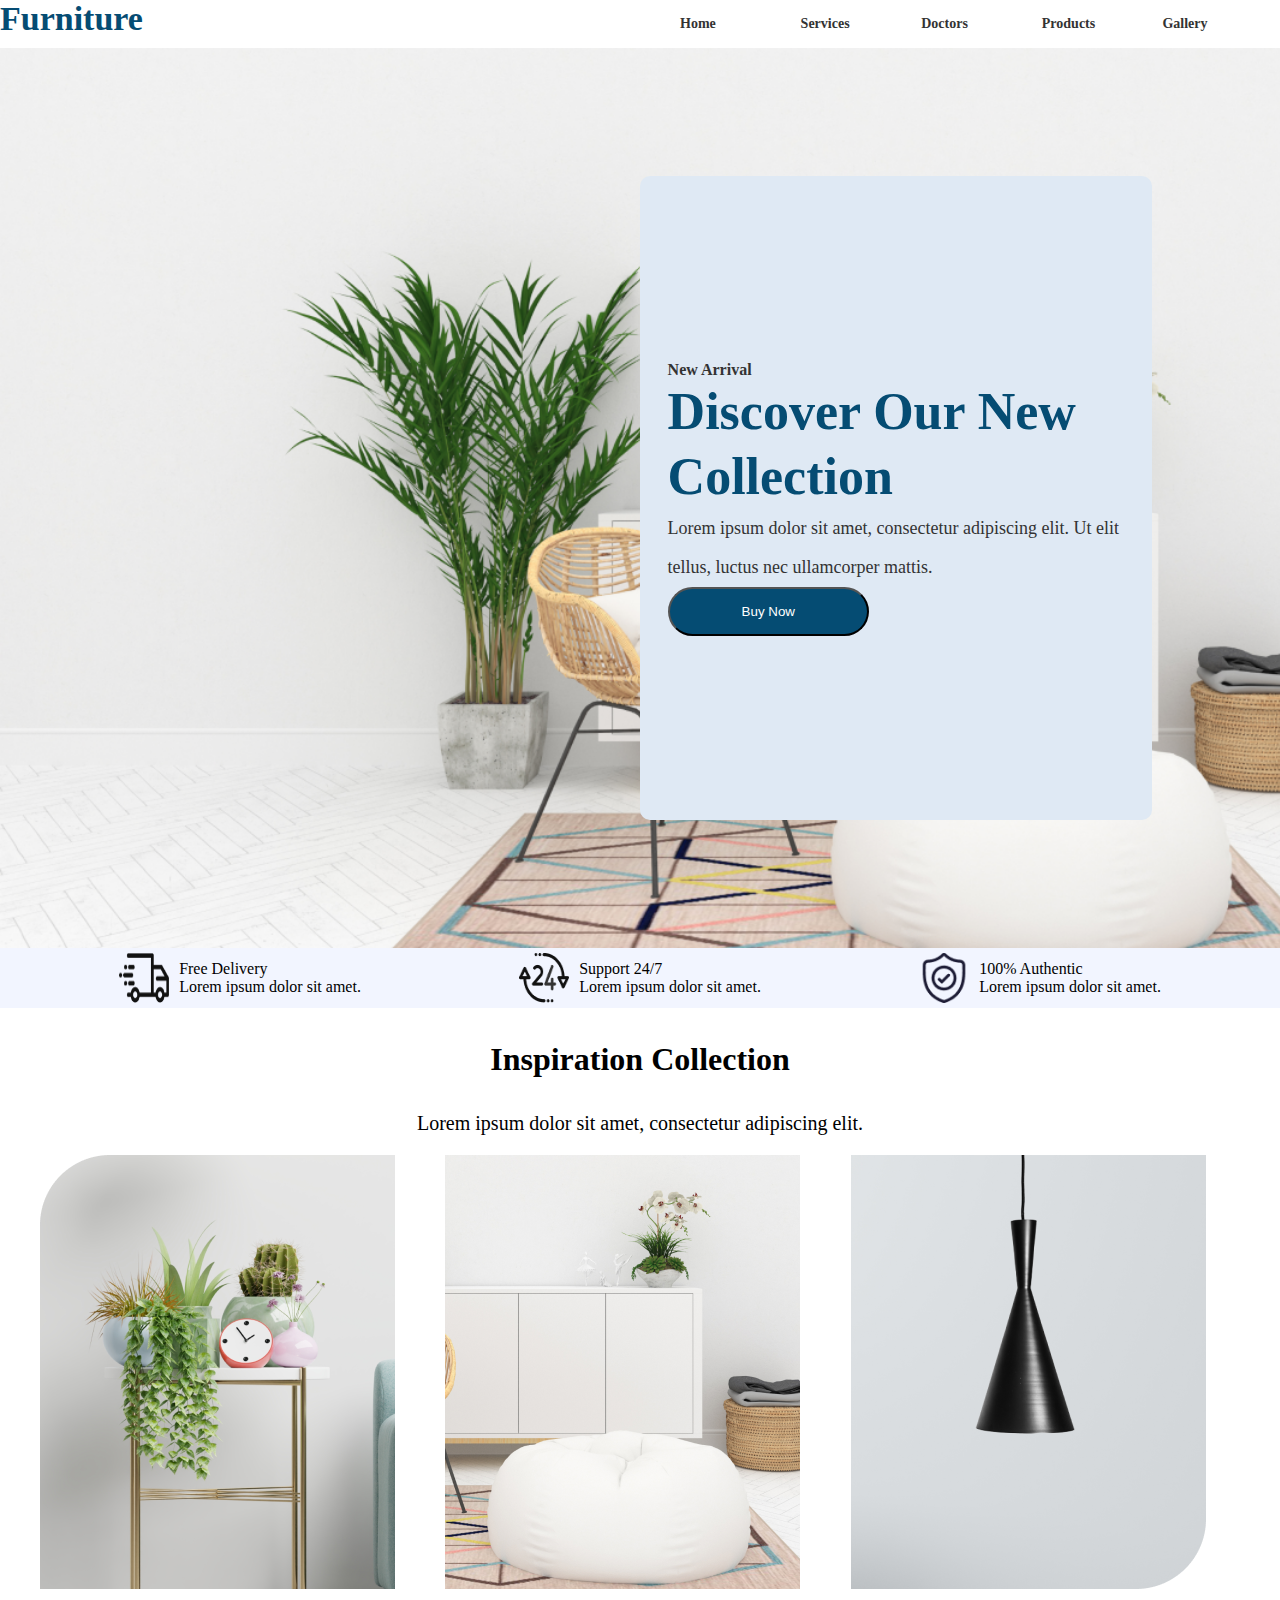
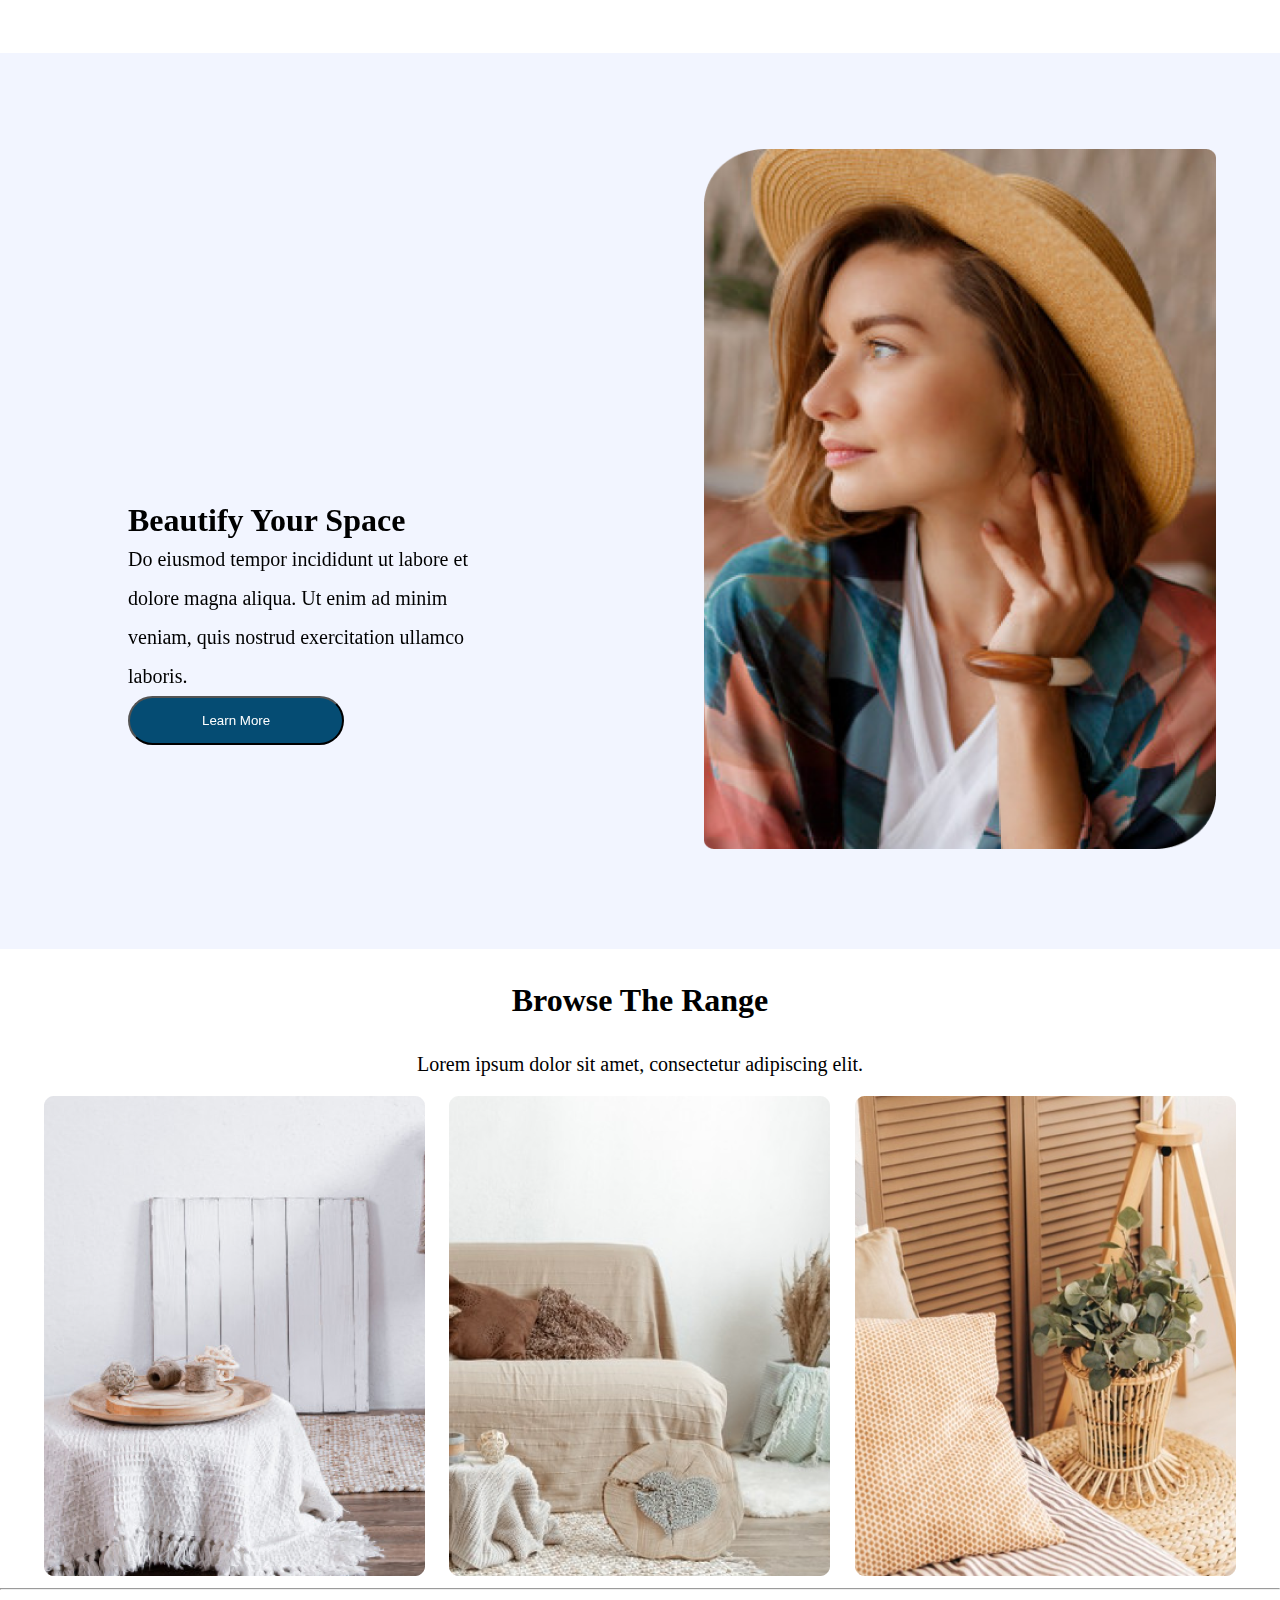
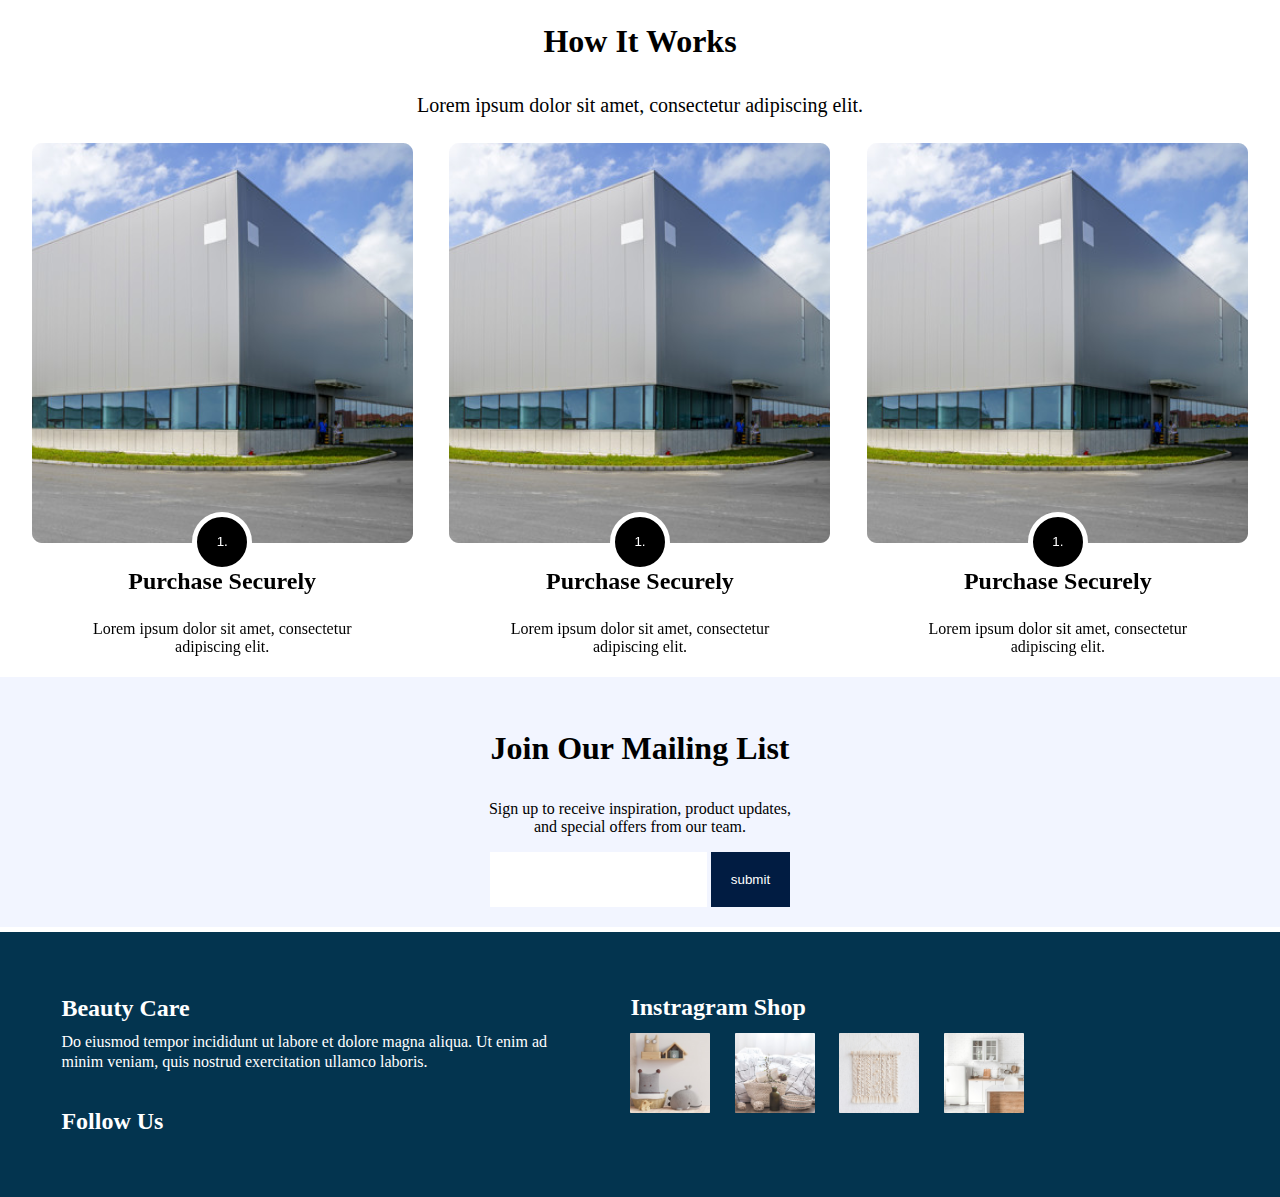
<file: Furniture-Website/index.html>
<!DOCTYPE html>
<html lang="en">
  <head>
    <meta charset="UTF-8" />
    <meta name="viewport" content="width=device-width, initial-scale=1.0" />
    <link rel="stylesheet" href="./style.css" />
    <title>Document</title>
  </head>
  <body>
    <div class="nav-bar">
      <div class="nav-brand"><p class="brand">Furniture</p></div>
      <div class="nav-menus">
        <ul class="nav-list">
          <li class="nav-list-item">Home</li>
          <li class="nav-list-item">Services</li>
          <li class="nav-list-item">Doctors</li>
          <li class="nav-list-item">Products</li>
          <li class="nav-list-item">Gallery</li>
        </ul>
      </div>
    </div>
    <div class="carousel">
      <div class="carousel-section"></div>
      <div class="carousel-section">
        <div class="carousel-card">
          <p class="carousel-card-sub-title">New Arrival</p>
          <p class="carousel-card-title">Discover Our New Collection</p>
          <p class="carousel-card-description">
            Lorem ipsum dolor sit amet, consectetur adipiscing elit. Ut elit
            tellus, luctus nec ullamcorper mattis.
          </p>
          <button class="buy-btn">Buy Now</button>
        </div>
      </div>
    </div>
    <div class="service-section">
      <div class="services">
        <div class="service">
          <div class="service-content">
            <img class="service-img" src="./images/delivary.png" alt="" />
            <div class="service-text-section">
              <p class="service-text">Free Delivery</p>
              <p class="service-text">Lorem ipsum dolor sit amet.</p>
            </div>
          </div>
        </div>
        <div class="service">
          <div class="service-content">
            <img class="service-img" src="./images/support.png" alt="" />
            <div class="service-text-section">
              <p class="service-text">Support 24/7</p>
              <p class="service-text">Lorem ipsum dolor sit amet.</p>
            </div>
          </div>
        </div>
        <div class="service">
          <div class="service-content">
            <img class="service-img" src="./images/authenticity.png" alt="" />
            <div class="service-text-section">
              <p class="service-text">100% Authentic</p>
              <p class="service-text">Lorem ipsum dolor sit amet.</p>
            </div>
          </div>
        </div>
      </div>
    </div>
    <div class="collection-section">
      <p class="inspiaration-title">Inspiration Collection</p>
      <p class="inspiaration-text">
        Lorem ipsum dolor sit amet, consectetur adipiscing elit.
      </p>
      <div class="inspiarational-collection">
        <img src="./images/inspiartional-img-left.png" alt="" />
        <img src="./images/inspiartional-img-center.png" alt="" />
        <img src="./images/inspiartional-img-right.png" alt="" />
      </div>
    </div>
    <div class="beauty">
      <div class="beauty-section">
        <div class="beauty-card-section">
          <div class="beauty-card">
            <p class="beauty-card-title">Beautify Your Space</p>
            <p class="beauty-card-text">
              Do eiusmod tempor incididunt ut labore et dolore magna aliqua. Ut
              enim ad minim veniam, quis nostrud exercitation ullamco laboris.
            </p>
            <!-- <button class="beauty-btn"></button> -->
            <button class="buy-btn">Learn More</button>
          </div>
        </div>
        <div class="beauty-image-section">
          <div>
            <img class="beauty-image" src="./images/beauty-image.png" alt="" />
          </div>
        </div>
      </div>
    </div>
    <div class="collection-section">
      <p class="inspiaration-title">Browse The Range</p>
      <p class="inspiaration-text">
        Lorem ipsum dolor sit amet, consectetur adipiscing elit.
      </p>
      <div class="inspiarational-collection">
        <div>
          <img src="./images/dining.png" alt="" />
        </div>
        <div>
          <img src="./images/living.png" alt="" />
        </div>
        <div>
          <img src="./images/bedroom.png" alt="" />
        </div>
      </div>
    </div>
    <hr />
    <div class="collection-section">
      <p class="inspiaration-title">How It Works</p>
      <p class="inspiaration-text">
        Lorem ipsum dolor sit amet, consectetur adipiscing elit.
      </p>
      <div class="custom-cards">
        <div class="custom-card">
          <div class="custom-img">
            <img src="./images/house.png" alt="" />
            <button class="custom-btn">1.</button>
            
          </div>
          <div class="custom-text-area">
            <p class="custom-title">Purchase Securely</p>
            <p class="custom-text">
              Lorem ipsum dolor sit amet, consectetur <br />
              adipiscing elit.
            </p>
          </div>
        </div>
        <div class="custom-card">
          <div class="custom-img">
            <img src="./images/house.png" alt="" />
            <button class="custom-btn">1.</button>
            
          </div>
          <div class="custom-text-area">
            <p class="custom-title">Purchase Securely</p>
            <p class="custom-text">
              Lorem ipsum dolor sit amet, consectetur <br />
              adipiscing elit.
            </p>
          </div>
        </div> <div class="custom-card">
          <div class="custom-img">
            <img src="./images/house.png" alt="" />
            <button class="custom-btn">1.</button>
            
          </div>
          <div class="custom-text-area">
            <p class="custom-title">Purchase Securely</p>
            <p class="custom-text">
              Lorem ipsum dolor sit amet, consectetur <br />
              adipiscing elit.
            </p>
          </div>
        </div>
      </div>
    </div>

    <div class="mail-section">
      <p class="mail-title">Join Our Mailing List</p>
      <p>
        Sign up to receive inspiration, product updates, <br />
        and special offers from our team.
      </p>
      <div>
        <input class="mail-input" type="mail" />
        <button class="submit">submit</button>
      </div>
    </div>

    <div class="footer">
      <div class="footer-left">
        <p class="footer-left-title">Beauty Care</p>
        <p class="footer-left-detail">
          Do eiusmod tempor incididunt ut labore et dolore magna aliqua. Ut enim
          ad minim veniam, quis nostrud exercitation ullamco laboris.
        </p>
        <p class="footer-left-title">Follow Us</p>
      </div>
      <div class="footer-right">
        <p class="insta-shop">Instragram Shop</p>
        <div class="footer-image">
          <img src="./images/footer-img-1.png" height="80" width="80" alt="" />
          <img src="./images/footer-img-2.png" height="80" width="80" alt="" />
          <img src="./images/footer-img-3.png" height="80" width="80" alt="" />
          <img src="./images/footer-img-4.png" height="80" width="80" alt="" />
        </div>
      </div>
    </div>
  </body>
</html>
</file>
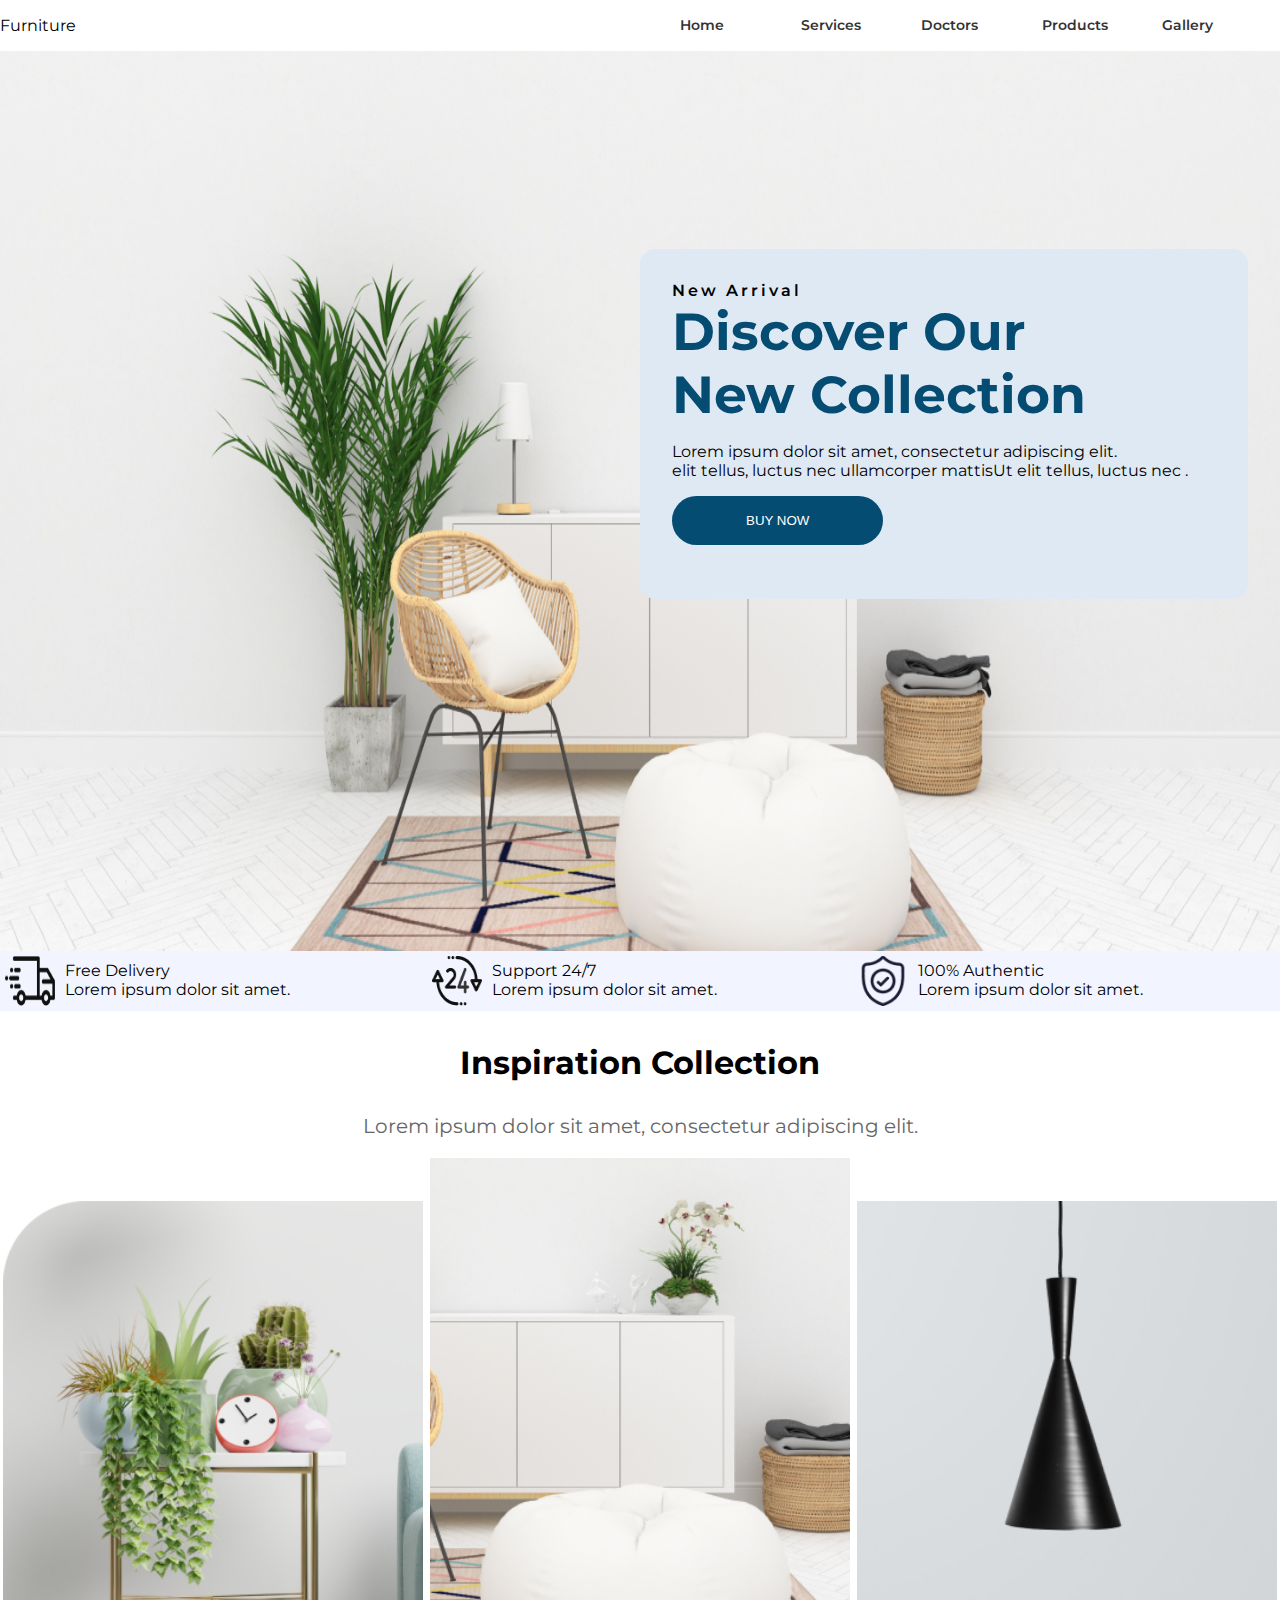
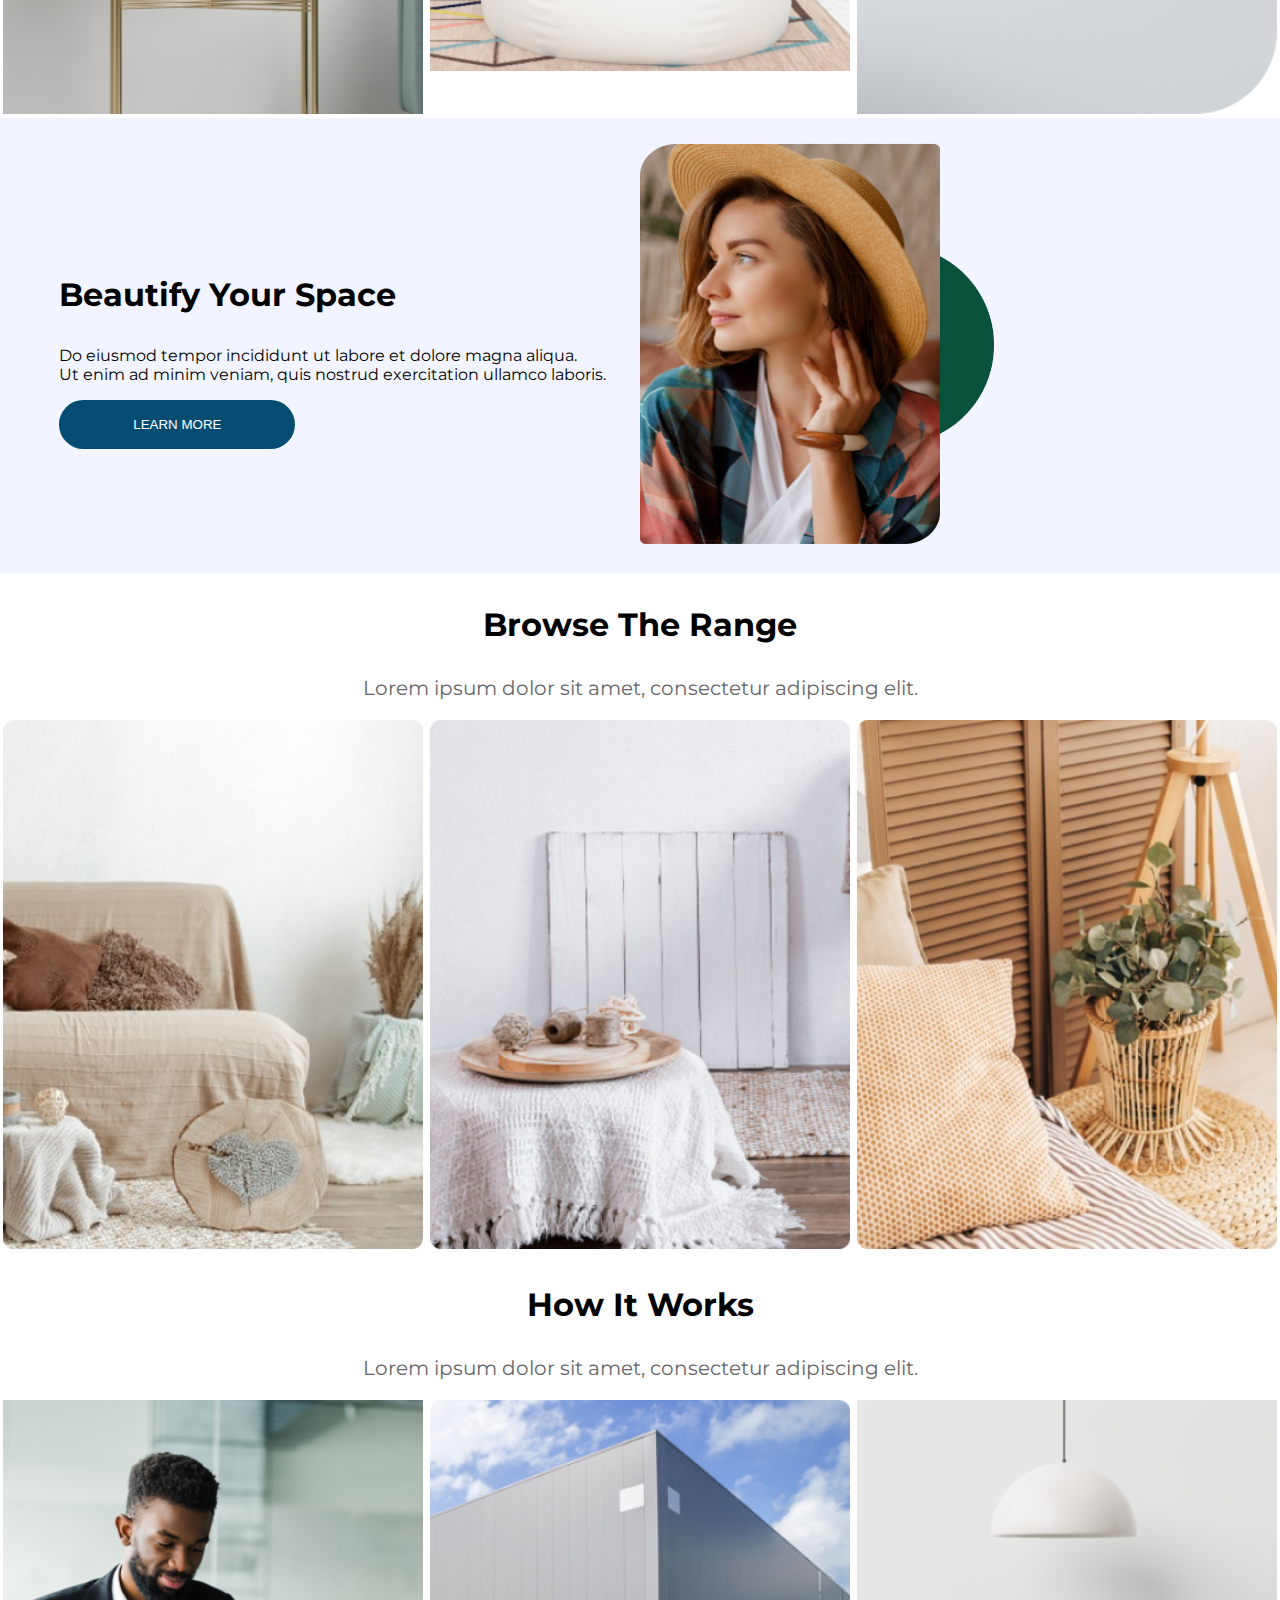
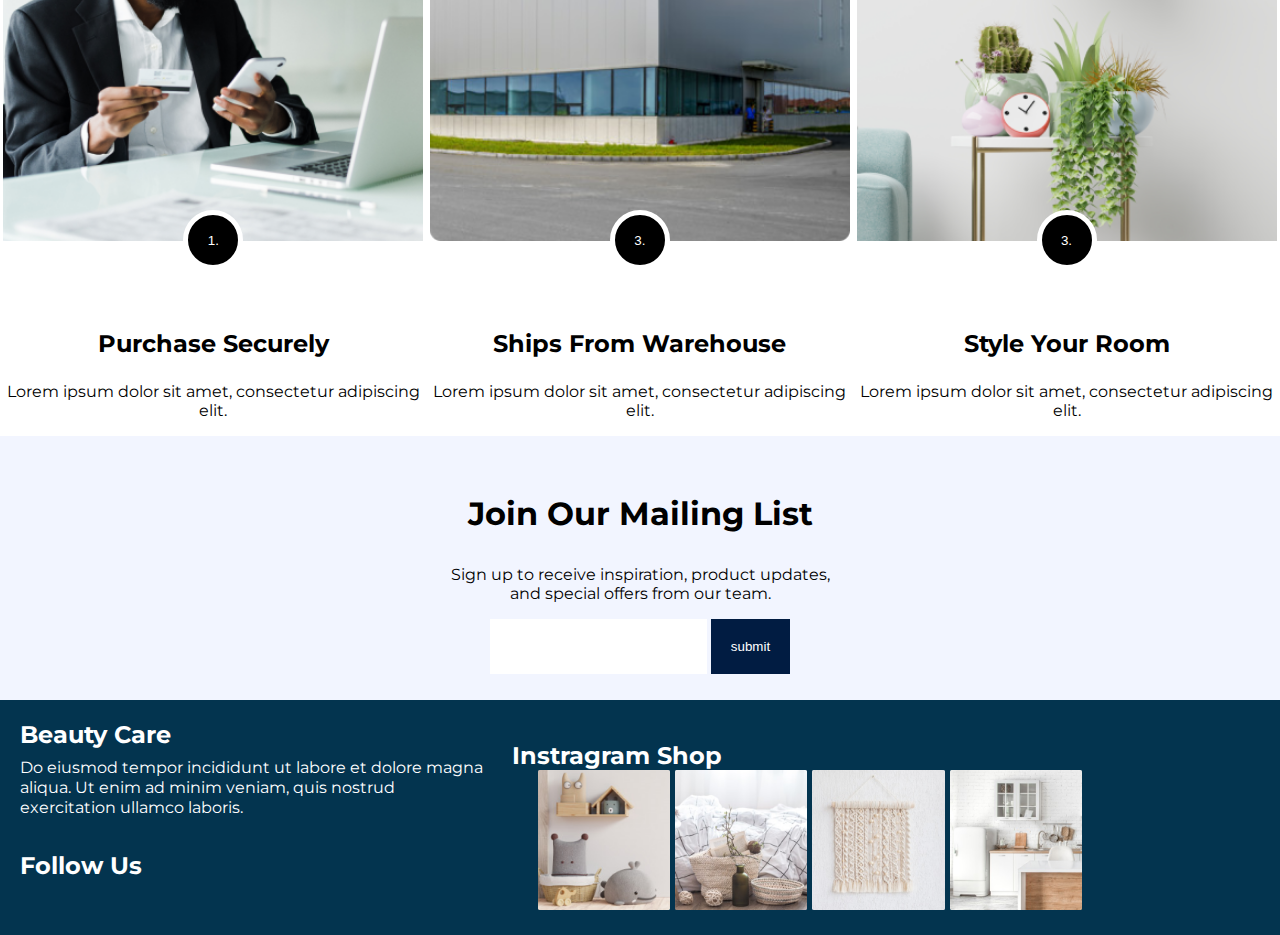
<file: Furniture-Website/correction/index.html>
<!DOCTYPE html>
<html lang="en">
  <head>
    <meta charset="UTF-8" />
    <meta name="viewport" content="width=device-width, initial-scale=1.0" />
    <link rel="stylesheet" href="style.css" />
    <link
      rel="stylesheet"
      href="https://fonts.googleapis.com/css?family=Montserrat"
    />
    <title>Furniture Website</title>
  </head>
  <body>
    <div class="nav-bar">
      <div class="nav-brand"><p class="brand">Furniture</p></div>
      <div class="nav-menus">
        <ul class="nav-list">
          <li class="nav-list-item">Home</li>
          <li class="nav-list-item">Services</li>
          <li class="nav-list-item">Doctors</li>
          <li class="nav-list-item">Products</li>
          <li class="nav-list-item">Gallery</li>
        </ul>
      </div>
    </div>
    <div class="carousel">
      <img class="carousel-image" src="./images/carousel.png" alt="" />
      <div class="carousel-card-area">
        <div class="carousel-card-a">&nbsp</div>
        <div class="carousel-card">
          <div class="card-area">
            <p class="arrival">New Arrival</p>
            <p class="collection">Discover Our <br />New Collection</p>
            <p>
              Lorem ipsum dolor sit amet, consectetur adipiscing elit. <br />
              elit tellus, luctus nec ullamcorper mattisUt elit tellus, luctus
              nec .
            </p>
            <button class="buy-btn">BUY NOW</button>
          </div>
        </div>
      </div>
    </div>
    <div class="service-area">
      <div class="service">
        <img
          class="service-img"
          src="./images/delivary.png"
          height="50"
          width="50"
          alt=""
        />
        <div class="service-text-section">
          <p class="service-text">Free Delivery</p>
          <p class="service-text">Lorem ipsum dolor sit amet.</p>
        </div>
      </div>
      <div class="service">
        <img
          class="service-img"
          src="./images/support.png"
          height="50"
          width="50"
          alt=""
        />
        <div class="service-text-section">
          <p class="service-text">Support 24/7</p>
          <p class="service-text">Lorem ipsum dolor sit amet.</p>
        </div>
      </div>
      <div class="service">
        <img
          class="service-img"
          src="./images/authenticity.png"
          height="50"
          width="50"
          alt=""
        />
        <div class="service-text-section">
          <p class="service-text">100% Authentic</p>
          <p class="service-text">Lorem ipsum dolor sit amet.</p>
        </div>
      </div>
    </div>
    <div class="inspiration-collection">
      <p class="inpiration-text">Inspiration Collection</p>
      <p class="inspiration-sub-text">
        Lorem ipsum dolor sit amet, consectetur adipiscing elit.
      </p>
      <div class="inpiration-images">
        <div class="inspiration-img">
          <img
            class="left-inpiration-image inspiration-media"
            src="./images/inspiartional-img-left.png"
            alt=""
          />
        </div>
        <div class="inspiration-img">
          <img
            class="inspiration-media"
            src="./images/inspiartional-img-center.png"
            alt=""
          />
        </div>
        <div class="inspiration-img">
          <img
            class="right-inpiration-image inspiration-media"
            src="./images/inspiartional-img-right.png"
            alt=""
          />
        </div>
      </div>
    </div>

    <div class="beautify">
      <div class="beautify-text">
        <div>
          <p class="beautify-title">Beautify Your Space</p>
          <p>
            Do eiusmod tempor incididunt ut labore et dolore magna aliqua.
            <br />
            Ut enim ad minim veniam, quis nostrud exercitation ullamco laboris.
          </p>
          <button class="buy-btn">LEARN MORE</button>
        </div>
      </div>
      <div class="beautify-image">
        <img class="beauty-image" src="./images/beauty-image.png" alt="" />
        <img src="./images/disk.png" alt="" class="disk" />
      </div>
    </div>
    <div class="inspiration-collection">
      <p class="inpiration-text">Browse The Range</p>
      <p class="inspiration-sub-text">
        Lorem ipsum dolor sit amet, consectetur adipiscing elit.
      </p>
      <div class="inpiration-images">
        <div class="inspiration-img">
          <img class="inspiration-media" src="./images/living.png" alt="" />
        </div>
        <div class="inspiration-img">
          <img class="inspiration-media" src="./images/dining.png" alt="" />
        </div>
        <div class="inspiration-img">
          <img class="inspiration-media" src="./images/bedroom.png" alt="" />
        </div>
      </div>
    </div>
    <div class="inspiration-collection">
      <p class="inpiration-text">How It Works</p>
      <p class="inspiration-sub-text">
        Lorem ipsum dolor sit amet, consectetur adipiscing elit.
      </p>
      <div class="inpiration-images">
        <div class="inspiration-img">
          <div class="custom">
            <img class="inspiration-media" src="./images/man.png" alt="" />
            <button class="custom-btn">1.</button>
            <p class="custom-text">Purchase Securely</p>
            <p>Lorem ipsum dolor sit amet, consectetur adipiscing elit.</p>
          </div>
        </div>
        <div class="inspiration-img">
          <div class="custom">
            <img class="inspiration-media" src="./images/house.png" alt="" />
            <button class="custom-btn">3.</button>
            <p class="custom-text">Ships From Warehouse</p>
            <p>Lorem ipsum dolor sit amet, consectetur adipiscing elit.</p>
          </div>
        </div>
        <div class="inspiration-img">
          <div class="custom">
            <img class="inspiration-media" src="./images/table.png" alt="" />
            <button class="custom-btn">3.</button>
            <p class="custom-text">Style Your Room</p>
            <p>Lorem ipsum dolor sit amet, consectetur adipiscing elit.</p>
          </div>
        </div>
      </div>
    </div>
    <div class="mail-section">
      <p class="mail-title">Join Our Mailing List</p>
      <p>
        Sign up to receive inspiration, product updates, <br />
        and special offers from our team.
      </p>
      <div>
        <input class="mail-input" type="mail" />
        <button class="submit">submit</button>
      </div>
    </div>
    <div class="footer">
      <div class="footer-left">
        <p class="footer-left-title">Beauty Care</p>
        <p class="footer-left-detail">
          Do eiusmod tempor incididunt ut labore et dolore magna aliqua. Ut enim
          ad minim veniam, quis nostrud exercitation ullamco laboris.
        </p>
        <p class="footer-left-title">Follow Us</p>
      </div>
      <div class="footer-right">
        <p class="insta-shop">Instragram Shop</p>
        <div class="footer-image">
          <img src="./images/footer-img-1.png" class="footer-img" alt="" />
          <img src="./images/footer-img-2.png" class="footer-img" alt="" />
          <img src="./images/footer-img-3.png" class="footer-img" alt="" />
          <img src="./images/footer-img-4.png" class="footer-img" alt="" />
        </div>
      </div>
    </div>
  </body>
</html>
</file>
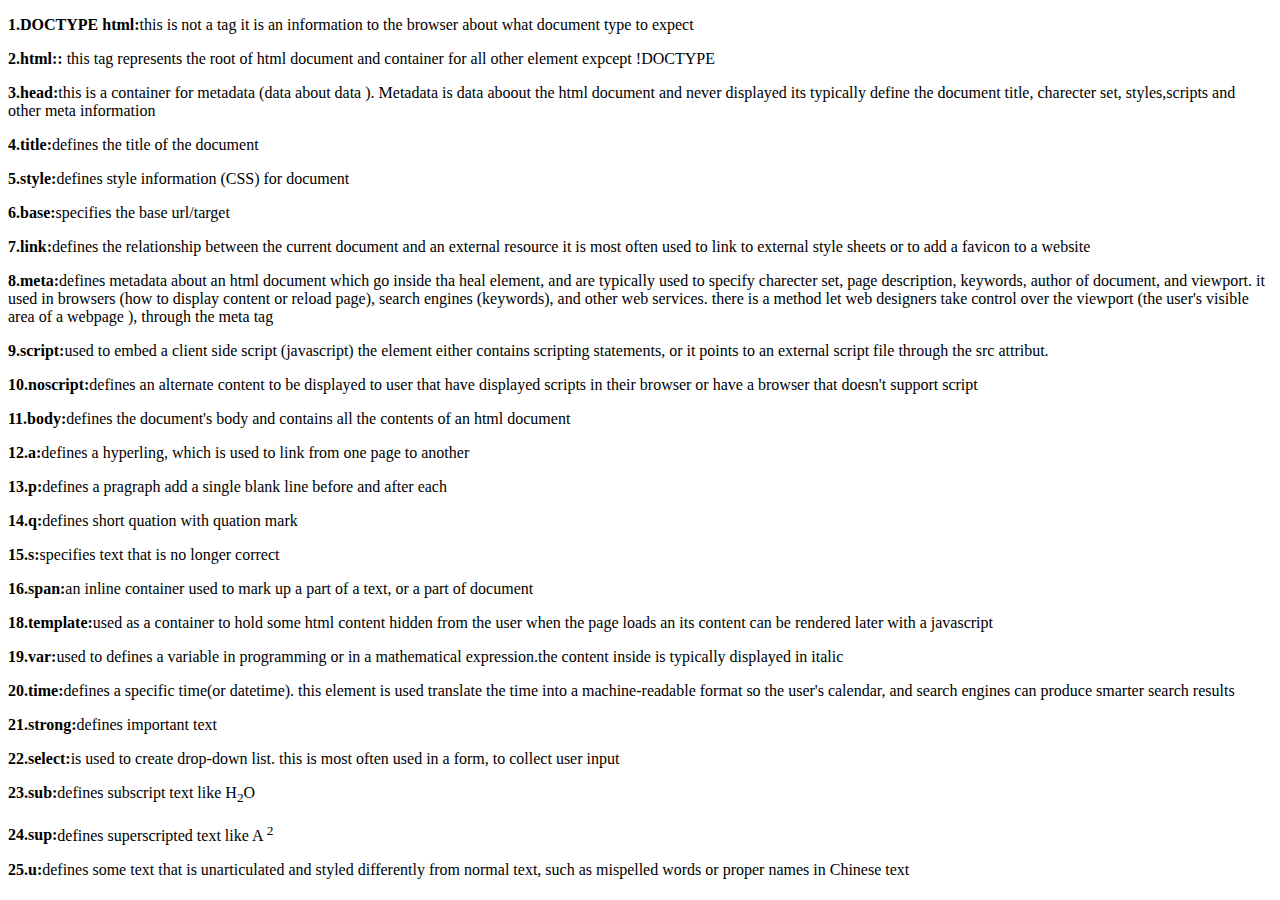
<file: assignmentOne.html>
<!DOCTYPE html>
<html lang="en">
  <head>
    <meta charset="UTF-8" />
    <meta name="viewport" content="width=device-width, initial-scale=1.0" />
    <title>25 html tag assignment</title>
  </head>
  <body>
    <div id="main"></div>
    <script src="./assignment.js"></script>
  </body>
</html>
</file>
<file: Furniture-Website/style.css>
:root {
  --min: 30ch;
  --color: #054c73;
  --font: Montserrat;
}
* {
  box-sizing: border-box;
}
body {
  width: 100%;
  height: 100dvh;
  overflow-x: hidden;
  margin: 0;
  padding: 0;
}
.grid {
  display: grid;
  grid-template-columns: repeat(auto-fit, minmax(min(100%, var(--min)), 1fr));
}

.nav-bar {
  display: grid;
  grid-template-columns: repeat(auto-fit, minmax(min(100%, var(--min)), 1fr));
  position: -webkit-sticky;
  position: sticky;
  top: 0;
  background-color: white;
}
.nav-list {
  display: grid;
  grid-template-columns: repeat(auto-fit, minmax(20px, 1fr));
  grid-gap: 3px;
  grid-auto-flow: dense;
  list-style-type: none;
}
.nav-list-item {
  grid-column: span 1;
  color: #333333;
  font-family: var(--font);
  font-size: 14px;
  font-style: normal;
  font-weight: 600;
  line-height: normal;
}
.brand {
  color: var(--color);
  font-family: var(--font);
  font-size: 34px;
  font-style: normal;
  font-weight: 700;
  line-height: normal;
  margin: 0;
  padding: 0;
}
.carousel {
  width: 100%;
  height: 100dvh;
  background: url("./images/carousel.png");
  background-size: cover;
  display: grid;
  grid-template-columns: repeat(auto-fit, minmax(min(100%, var(--min)), 1fr));
  text-align: center;
  padding: 10%;
}
.carousel-section:nth-child(2) {
  background-color: #dfe9f4;
  display: grid;
  align-items: center;
  justify-content: start;
  border: 2px solid transparent;
  border-radius: 10px;
  text-align: start;
  padding: 5%;
}

.carousel-card-sub-title {
  color: var(--Font-Color, #333);
  font-family: Montserrat;
  font-size: 16px;
  font-style: normal;
  font-weight: 600;
  line-height: normal;
  margin: 0;
  padding: 0;
}
.carousel-card-title {
  color: var(--color, #054c73);
  font-family: Montserrat;
  font-size: 52px;
  font-style: normal;
  font-weight: 700;
  line-height: 65px;
  margin: 0;
  padding: 0;
}
.carousel-card-description {
  color: var(--Font-Color, #333);
  font-family: Montserrat;
  font-size: 18px;
  font-style: normal;
  font-weight: 500;
  line-height: 39px;
  margin: 0;
  padding: 0;
}

.buy-btn {
  border-radius: 50px;
  background: var(--Primary-color, #054c73);
  color: white;
  display: inline-flex;
  padding: 15px 72px;
}

.service-section {
  background: #f2f5ff;
  padding-top: 5px;
  padding-bottom: 5px;
}
.services {
  max-width: 1200px;
  margin: 0 auto;

  display: grid;
  /* gap: 1rem; */
  grid-template-columns: repeat(auto-fit, minmax(180px, 1fr));

  align-items: center;
  justify-content: space-between;
}
.service-content {
  display: flex;
  justify-content: center;
  align-items: center;
}
.service-img {
  width: 50px;
  height: 50px;
}
.service-text-section {
  margin-left: 10px;
  /* margin-top: 5px; */
}
.service-text {
  margin: 0;
  padding: 0;
}
.collection-section {
  text-align: center;
}
.inspiarational-collection {
  max-width: 1200px;
  margin: 0 auto;
  display: grid;
  gap: 1rem;
  grid-template-columns: repeat(auto-fit, minmax(300px, 1fr));
}

.inspiaration-title {
  font-family: var(--font);
  font-size: 32px;
  font-weight: 700;
  line-height: 39px;
  letter-spacing: 0px;
}
.inspiaration-text {
  font-family: var(--font);
  font-size: 20px;
  font-weight: 400;
  line-height: 24px;
  letter-spacing: 0px;
  text-align: center;
}
.beauty {
  margin-top: 5%;
  background: #f2f5ff;
}
.beauty-section {
  max-width: 100%;
  display: grid;
  /* gap: 1rem; */
  grid-template-columns: repeat(auto-fit, minmax(300px, 1fr));

  text-align: center;
}
.beauty-image-section {
  padding: 15% 0 15% 0;
}

.beauty-image {
  width: 80%;
  height: 700px;
}

.beauty-card-section {
  transform: translateY(50%);
  text-align: start;
  padding-left: 20%;
  padding-right: 20%;
}

.beauty-card-title {
  font-family: var(--font);
  font-size: 32px;
  font-weight: 700;
  line-height: 39px;
  letter-spacing: 0px;
  text-align: left;
  margin: 0;
  padding: 0;
}
.beauty-card-text {
  font-family: Montserrat;
  font-size: 20px;
  font-weight: 400;
  line-height: 39px;
  letter-spacing: 0px;
  text-align: left;
  margin: 0;
  padding: 0;
}

.custom-cards {

  display: grid;
  gap: 2%;
  /* grid-template-columns: 33.33% 33.33% 33.33%; */
  grid-template-columns: repeat(auto-fit, minmax(min(100%, 320px), 1fr));
  margin: 2%;
  text-align: center;
}
.custom-card{
  position: relative;
  
  text-align: center;
}
.custom-img {
  position: absolute;
  min-height: 300px;
  min-width: 100%;
}
.custom-btn {
  background-color: black;
  color: white;
  border-radius: 50%;
  height: 60px;
  width: 60px;
  position: relative;
  top: -35px;
  border: 5px solid white;
}
.custom-text-area {
  position: relative;
  top: 400px;
 justify-self: center;
}
.custom-title {
  
  font-family: Montserrat;
  font-size: 24px;
  font-weight: 700;
  line-height: 29px;
  letter-spacing: 0px;
}
.mail-section {
  text-align: center;
  position: relative;
  top:380px;
  background: #f2f5ff;
  padding: 20px;
}
.mail-title {
  font-family: Montserrat;
  font-size: 32px;
  font-weight: 700;
  line-height: 39px;
  letter-spacing: 0px;
  text-align: center;
}

.mail-input {
  margin: 0;
  padding: 0;
}
.submit {
  background-color: #011c42;
  color: white;
  margin: 0;
  padding: 0;
  border: 0;
  padding: 20px;
}
.mail-input {
  border: #ffffff;
  padding: 20px;
}
.footer {
  position: relative;
  top: 385px;
  max-width: 100%;
  margin: 0 auto;
  display: grid;
  gap: 1rem;
  /* grid-template-columns: 30% 70%;
   */
  grid-template-columns: repeat(auto-fit, minmax(300px, 48%));

  background-color: #03344f;
}
.footer-left {
  color: white;
  padding: 10%;
}
/* footer-left-title */
.footer-left-title {
  font-family: Montserrat;
  font-size: 24px;
  font-weight: 700;
  line-height: 29px;
  letter-spacing: 0px;
  text-align: left;
  margin: 0;
  padding: 0;
}

.footer-left-detail {
  margin-top: 2%;
  margin-bottom: 7%;
  font-family: Montserrat;
  font-size: 16px;
  font-weight: 400;
  line-height: 20px;
  letter-spacing: 0px;
  text-align: left;
}
.footer-right {
  color: white;
}
.insta-shop {
  padding: 0;
  margin-top: 10%;
  margin-left: 0;
  margin-right: 0;
  margin-bottom: 0;
  font-family: Montserrat;
  font-size: 24px;
  font-weight: 700;
  
  letter-spacing: 0px;
  text-align: left;
}
.footer-image{
  margin-top: 2%;
  display: grid;
  grid-template-columns: 15% 15% 15% 15% ;
  gap: 2%;
  text-align: start;
}
</file>
<file: Furniture-Website/correction/style.css>
:root {
  --min: 30ch;
  --color: #054c73;
  --font: Montserrat;
}
* {
  box-sizing: border-box;
}
body {
  width: 100%;
  height: 100dvh;
  overflow-x: hidden;
  margin: 0;
  padding: 0;
  position: absolute;
  font-family: var(--font);
}
.nav-bar {
  display: grid;
  grid-template-columns: repeat(auto-fit, minmax(min(100%, var(--min)), 1fr));
  position: -webkit-sticky;
  position: sticky;
  top: 0;
  background-color: white;
  z-index: 9999;
}
.nav-list {
  display: grid;
  grid-template-columns: repeat(auto-fit, minmax(20px, 1fr));
  grid-gap: 3px;
  grid-auto-flow: dense;
  list-style-type: none;
}
.nav-list-item {
  grid-column: span 1;
  color: #333333;
  font-family: var(--font);
  font-size: 14px;
  font-style: normal;
  font-weight: 600;
  line-height: normal;
}

.carousel {
  position: relative;
  height: 100dvh;
}
.carousel-image {
  position: absolute;
  width: 100%;
  height: 100dvh;
}
.carousel-card-area {
  position: relative;
  display: grid;
  grid-template-columns: repeat(auto-fit, minmax(300px, 1fr));
}
.carousel-card {
  /* display: flex;
  align-items: center; */
  position: relative;
  top: 35%;
  height: 100dvh;
}
.card-area {
  width: 95%;
  height: 430px;
  padding: 5%;
  background-color: #dfe9f4;
  border-radius: 15px;
}
.arrival {
  font-size: 16px;
  font-weight: 600;
  letter-spacing: 3px;
  text-align: left;
  margin: 0;
  padding: 0;
}
.collection {
  font-size: 52px;
  font-weight: 700;
  margin: 0;
  padding: 0;
  letter-spacing: 0px;
  text-align: left;
  color: #054c73;
}

.buy-btn {
  border-color: transparent;
  border-radius: 50px;
  background: var(--Primary-color, #054c73);
  color: white;
  display: inline-flex;
  padding: 15px 72px;
}
.service-area {
  position: relative;
  display: grid;
  grid-template-columns: repeat(auto-fit, minmax(250px, 1fr));
  background-color: #f2f5ff;
}
.service {
  display: flex;
  justify-content: flex-start;
  padding: 5px;
}
.service-text-section {
  margin: 0;
  padding: 0;
  margin-top: 5px;
}
.service-text {
  margin: 0;
  padding: 0;
  margin-left: 10px;
}

.inspiration-collection {
  position: relative;
  text-align: center;
}
.inpiration-text {
  font-size: 32px;
  font-weight: 700;
  line-height: 39px;
  letter-spacing: 0px;
  text-align: center;
}
.inspiration-sub-text {
  font-size: 20px;
  font-weight: 400;
  line-height: 24px;
  letter-spacing: 0px;
  text-align: center;
  color: #666666;
}
.inpiration-images {
  width: 100%;
  text-align: center;
  display: grid;
  grid-template-columns: 33.33% 33.33% 33.33%;
}

.left-inpiration-image {
  margin-top: 10%;
}
.right-inpiration-image {
  margin-top: 10%;
}
.inspiration-img {
  text-align: center;
}
.inspiration-media {
  /* height: 400px; */
  width: 600px;
}
.beautify {
  position: relative;
  background-color: #f2f5ff;
  padding: 2%;
  display: grid;
  grid-template-columns: repeat(auto-fit, minmax(320px, 50%));
}
.beautify-text {
  display: flex;
  align-items: center;
  justify-content: center;
}
.beautify-title {
  font-size: 32px;
  font-weight: 700;
  line-height: 39px;
  letter-spacing: 0px;
  text-align: left;
}
.beautify-image {
  position: relative;
}
.beauty-image {
  position: relative;
  z-index: 99999;
  /* top: 5%; */
}
.disk {
  position: absolute;
  top: 25%;
  left: 20%;
}
.custom {
  position: relative;
}
.custom-btn {
  background-color: black;
  color: white;

  border-radius: 50%;
  height: 60px;
  width: 60px;
  position: relative;
  top: -35px;
  border: 5px solid white;
  z-index: 99999;
}
.custom-text {
  font-size: 24px;
  font-weight: 700;
  line-height: 29px;
  letter-spacing: 0px;
  text-align: center;
}
.mail-section {
  position: relative;
  text-align: center;
  background-color: #f2f5ff;
  padding: 2%;
}
.mail-title {
  font-size: 32px;
  font-weight: 700;
  line-height: 39px;
  letter-spacing: 0px;
  text-align: center;
}

.mail-input {
  margin: 0;
  padding: 0;
}
.submit {
  background-color: #011c42;
  color: white;
  margin: 0;
  padding: 0;
  border: 0;
  padding: 20px;
}
.mail-input {
  border: #ffffff;
  padding: 20px;
}
.footer {
  position: relative;
  display: grid;
  grid-template-columns: repeat(auto-fit, minmax(320px, 40%));
  background-color: #03344f;
  color: white;
  text-align: start;
}
.footer-left {
  padding: 20px;
}
.footer-left-title {
  font-size: 24px;
  font-weight: 700;
  line-height: 29px;
  letter-spacing: 0px;
  text-align: left;
  margin: 0;
  padding: 0;
}

.footer-left-detail {
  margin-top: 2%;
  margin-bottom: 7%;

  font-size: 16px;
  font-weight: 400;
  line-height: 20px;
  letter-spacing: 0px;
  text-align: left;
}
/* .footer-image {
  display: flex;
  justify-content: space-between;
} */
.footer-image {
  margin-left: 5%;
  display: flex;
  justify-content: space-evenly;
  gap: 5px;
  margin-bottom: 5%;
}
.footer-img {
  height: 200px;
  width: 200px;
}
.insta-shop {
  padding: 0;
  margin-top: 8%;
  margin-left: 0;
  margin-right: 0;
  margin-bottom: 0;

  font-size: 24px;
  font-weight: 700;

  letter-spacing: 0px;
  text-align: left;
}
/* media query mobile screen */
@media only screen and (min-width: 320px) and (max-width: 425px) {
  /* .carousel-card {
    display: flex;
    align-items: start;
    justify-content: space-between;
    height: 100dvh;
  } */
  .carousel-card {
    /* display: flex;
  align-items: center; */
    position: relative;
    top: 30%;
    height: 100dvh;
  }
  .card-area {
    width: 100%;
    height: 320px;
    padding: 5%;
    background-color: #dfe9f4;
    border-radius: 15px;
  }
  .arrival {
    font-size: 10px;
    font-weight: 600;
    letter-spacing: 3px;
    text-align: left;
    margin: 0;
    padding: 0;
  }
  .collection {
    font-size: 25px;
    font-weight: 700;
    margin: 0;
    padding: 0;
    /* line-height: 65px; */
    letter-spacing: 0px;
    text-align: left;
    color: #054c73;
  }

  .buy-btn {
    border-color: transparent;
    border-radius: 50px;
    background: var(--Primary-color, #054c73);
    color: white;
    display: inline-flex;
    padding: 15px 72px;
  }
  .inspiration-media {
    height: 100px;
    width: 100px;
  }
  .beautify-image {
    text-align: center;
  }
  .beauty-image {
    height: 300px;
    width: 200px;
  }
  .disk {
    position: absolute;
    top: 25%;
    left: 50%;
    height: 150px;
    width: 150px;
  }
  .custom-btn {
    background-color: black;
    color: white;

    border-radius: 50%;
    height: 40px;
    width: 40px;
    position: relative;
    top: -25px;
    border: 5px solid white;
    z-index: 99999;
  }
  .beautify-text {
    margin-bottom: 20px;
  }
  .insta-shop {
    margin-left: 2%;
  }

  .footer-image {
    margin-left: 5%;
    display: flex;
    justify-content: space-evenly;
    gap: 5px;
    margin-bottom: 5%;
  }
  .footer-img {
    height: 80px;
    width: 80px;
  }
}
/* media query tablet screen */
@media only screen and (min-width: 600px) and (max-width: 768px) {
  .carousel-card {
    /* display: flex;
  align-items: center; */
    position: relative;
    top: 51%;
    height: 100dvh;
  }
  .card-area {
    width: 95%;
    height: 250px;
    padding: 5%;
    background-color: #dfe9f4;
    border-radius: 15px;
  }
  .arrival {
    font-size: 10px;
    font-weight: 600;
    letter-spacing: 3px;
    text-align: left;
    margin: 0;
    padding: 0;
  }
  .collection {
    font-size: 15px;
    font-weight: 700;
    margin: 0;
    padding: 0;
    /* line-height: 65px; */
    letter-spacing: 0px;
    text-align: left;
    color: #054c73;
  }

  .buy-btn {
    border-color: transparent;
    border-radius: 50px;
    background: var(--Primary-color, #054c73);
    color: white;
    display: inline-flex;
    padding: 15px 72px;
  }
  .inspiration-media {
    height: 400px;
    width: 250px;
  }
  .beauty-image {
    height: 300px;
    width: 200px;
  }
  .disk {
    position: absolute;
    top: 25%;
    left: 25%;
    height: 150px;
    width: 150px;
  }
  .footer-image {
    margin-left: 5%;
    display: flex;
    justify-content: space-evenly;
    gap: 5px;
    margin-bottom: 5%;
  }
  .footer-img {
    height: 85px;
    width: 85px;
  }
}
/* media query for medium size laptop screen */
@media only screen and ((min-width: 1050px) and (max-width: 1440px)) {
  .carousel-card {
    /* display: flex;
  align-items: center; */
    position: relative;
    top: 22%;
    height: 100dvh;
  }
  .card-area {
    width: 95%;
    height: 350px;
    padding: 5%;
    background-color: #dfe9f4;
    border-radius: 15px;
  }
  .inspiration-media {
    /* height: 400px; */
    width: 420px;
  }
  .beauty-image {
    height: 400px;
    width: 300px;
  }
  .disk {
    position: absolute;
    top: 25%;
    left: 25%;
    height: 200px;
    width: 200px;
  }
  .footer-image {
    margin-left: 5%;
    display: flex;
    justify-content: space-evenly;
    gap: 5px;
    margin-bottom: 5%;
  }
  .footer-img {
    height: 140px;
    width: 140px;
  }
}
/* media query for small size laptop screen */
@media only screen and ((min-width: 770px) and (max-width: 1024px)) {
  .carousel-card {
    /* display: flex;
  align-items: center; */
    position: relative;
    top: 42%;
    height: 100dvh;
  }
  .card-area {
    width: 95%;
    height: 320px;
    padding: 5%;
    background-color: #dfe9f4;
    border-radius: 15px;
  }
  .arrival {
    font-size: 20px;
    font-weight: 600;
    letter-spacing: 3px;
    text-align: left;
    margin: 0;
    padding: 0;
  }
  .collection {
    font-size: 30px;
    font-weight: 700;
    margin: 0;
    padding: 0;
    /* line-height: 65px; */
    letter-spacing: 0px;
    text-align: left;
    color: #054c73;
  }

  .inspiration-media {
    /* height: 400px; */
    width: 320px;
  }
  .beauty-image {
    height: 300px;
    width: 250px;
  }
  .disk {
    position: absolute;
    top: 25%;
    left: 25%;
    height: 150px;
    width: 150px;
  }
  .footer-image {
    margin-left: 5%;
    display: flex;
    justify-content: space-evenly;
    gap: 5px;
    margin-bottom: 5%;
  }
  .footer-img {
    height: 100px;
    width: 100px;
  }
}
</file>
